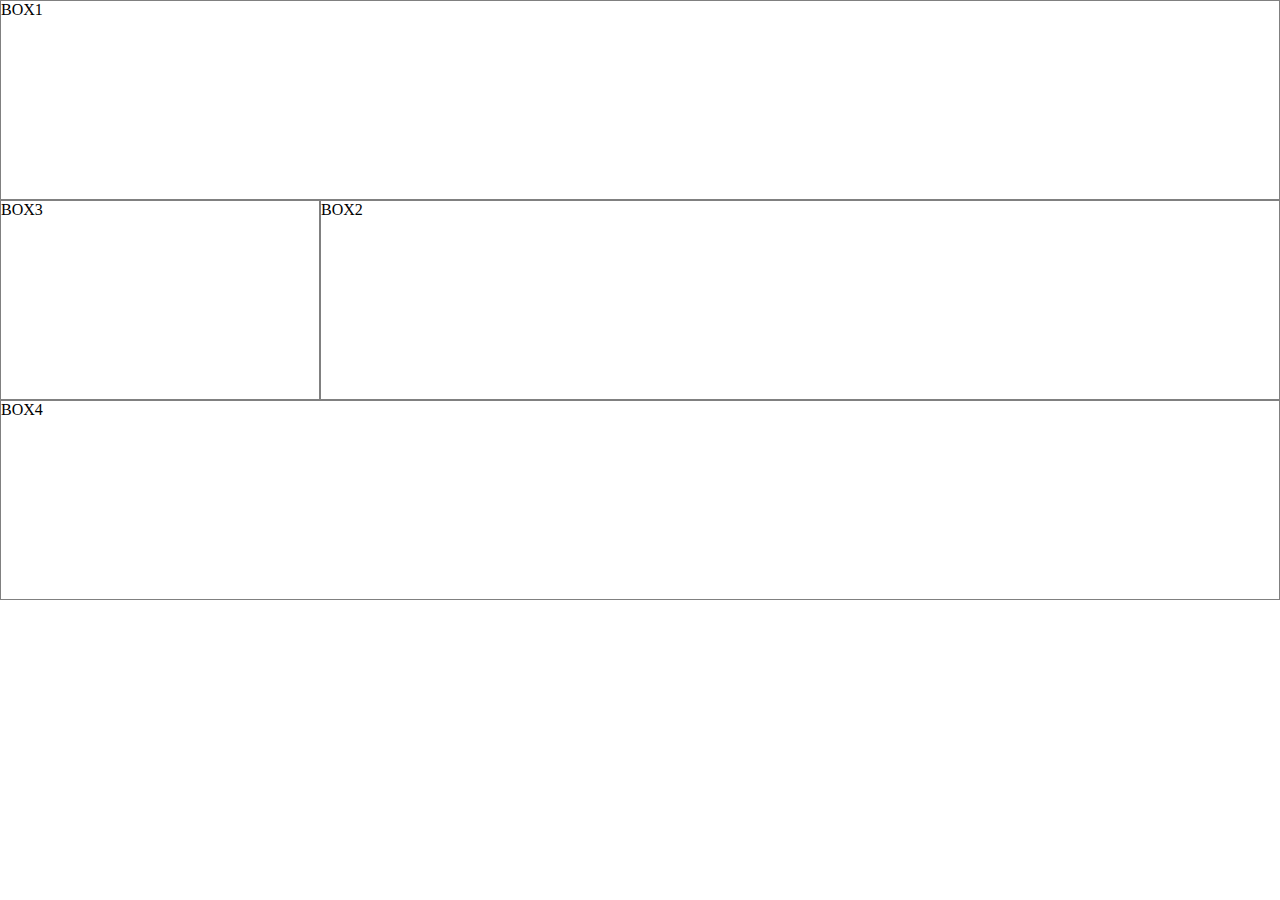
<file: 1.모던 웹 사이트 디자인의 정석/ch1/1-6/index.html>
<!DOCTYPE html>
<html lang="en">
  <head>
    <meta charset="UTF-8" />
    <meta http-equiv="X-UA-Compatible" content="IE=edge" />
    <meta name="viewport" content="width=device-width, initial-scale=1.0" />
    <title>예제</title>
    <style>
      html,
      body {
        margin: 0;
        padding: 0;
      }
      * {
        box-sizing: border-box;
      }
      .box1,
      .box2,
      .box3,
      .box4 {
        border: 1px solid gray;
        height: 200px;
      }
    </style>
    <link rel="stylesheet" href="style.css" />
  </head>
  <body>
    <div class="box1">BOX1</div>
    <div class="boxA">
      <div class="boxB">
        <div class="box2">BOX2</div>
        <div class="box3">BOX3</div>
      </div>
      <div class="box4">BOX4</div>
    </div>
  </body>
</html>
</file>
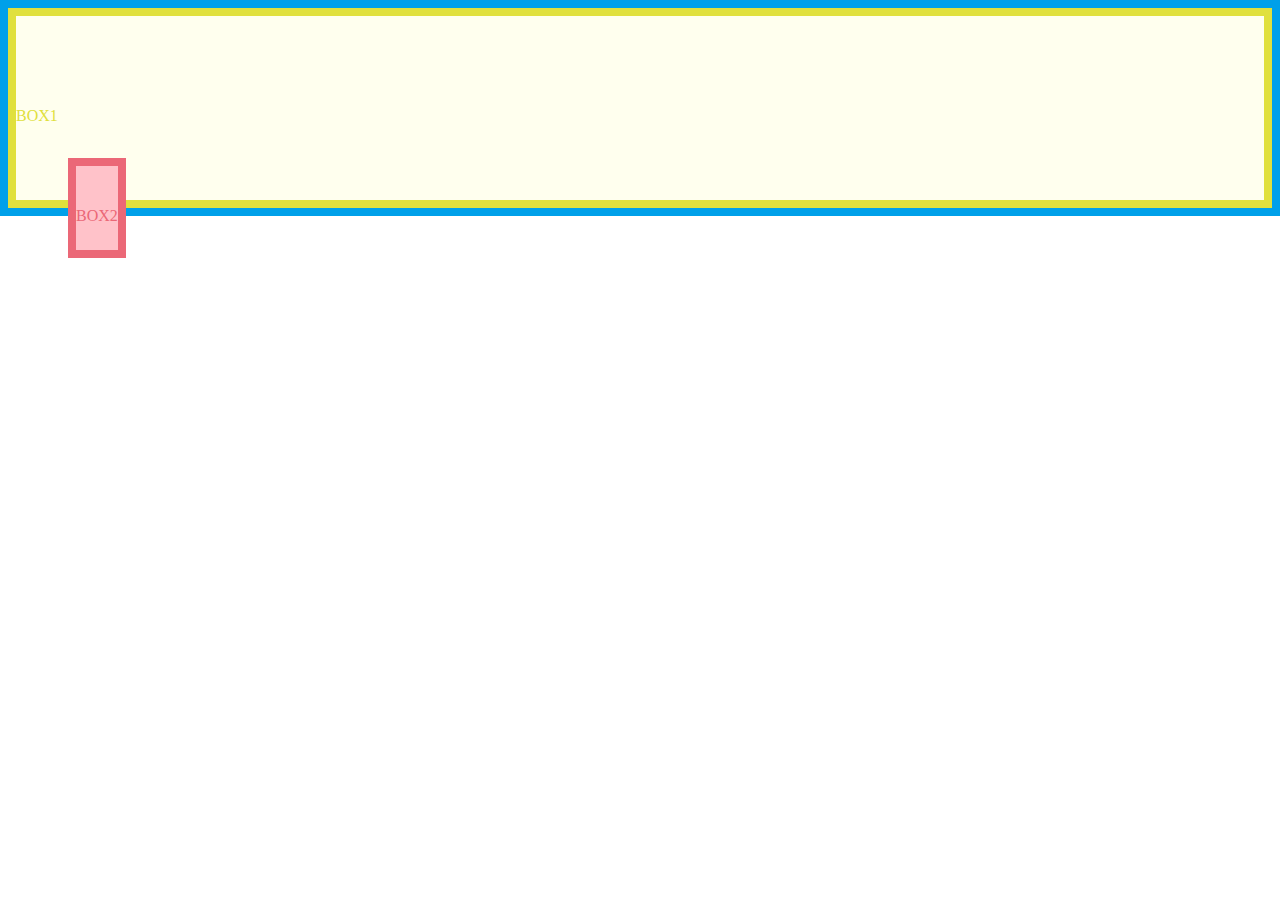
<file: 1.모던 웹 사이트 디자인의 정석/ch1/1-7/index.html>
<!DOCTYPE html>
<html lang="en">
  <head>
    <meta charset="UTF-8" />
    <meta http-equiv="X-UA-Compatible" content="IE=edge" />
    <meta name="viewport" content="width=device-width, initial-scale=1.0" />
    <title>예제</title>
    <style>
      html,
      body {
        margin: 0;
        padding: 0;
      }
      * {
        box-sizing: border-box;
      }
      .box1,
      .box2,
      .box3,
      .box4 {
        border: 1px solid gray;
        height: 200px;
      }
    </style>
    <link rel="stylesheet" href="style.css" />
  </head>
  <body>
    <div class="boxA">
      <div class="box1">BOX1</div>
      <div class="box2">BOX2</div>
    </div>
  </body>
</html>
</file>
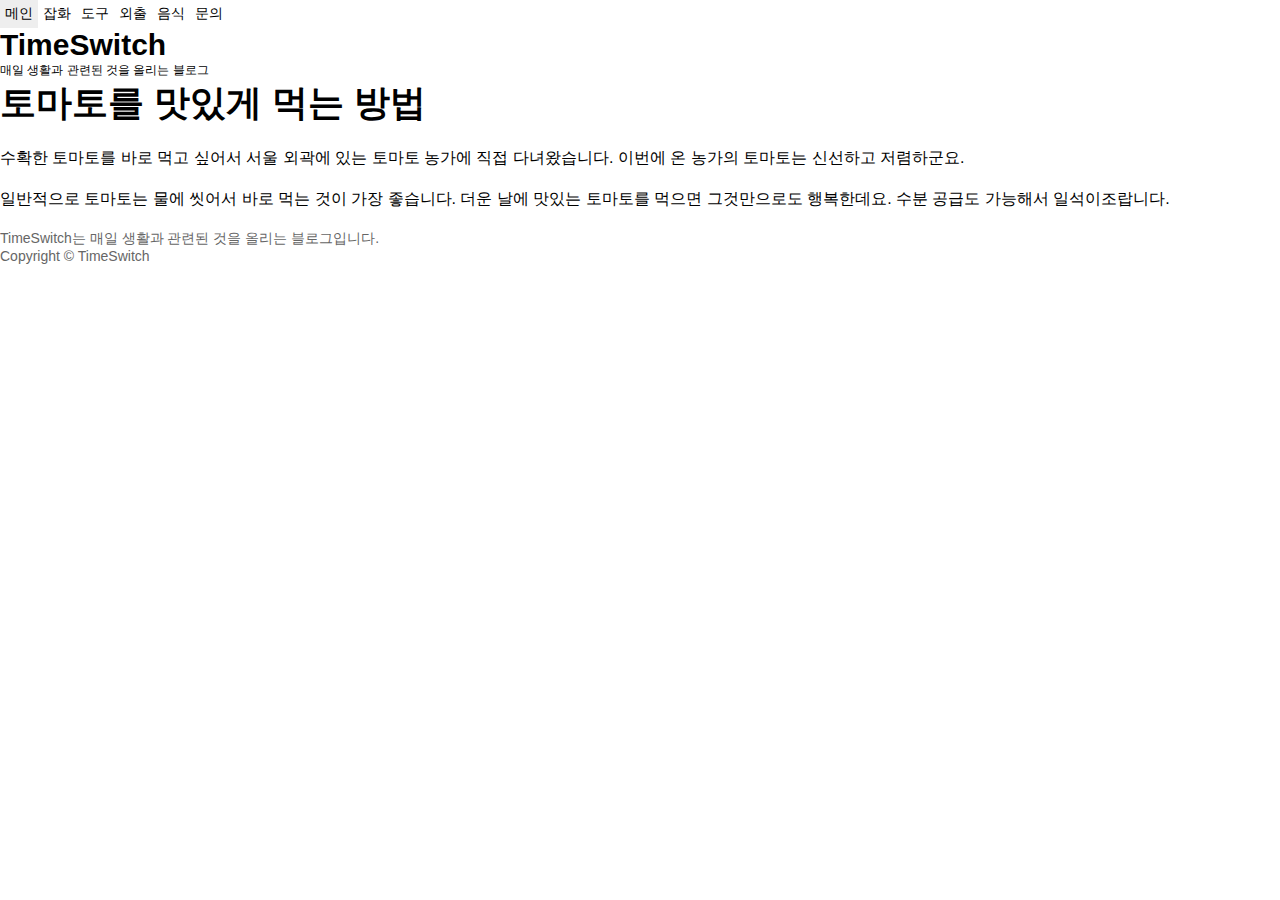
<file: 1.모던 웹 사이트 디자인의 정석/ch2/2-1/index.html>
<!DOCTYPE html>
<html lang="en">
  <head>
    <meta charset="UTF-8" />
    <meta http-equiv="X-UA-Compatible" content="IE=edge" />
    <meta name="viewport" content="width=device-width, initial-scale=1.0" />
    <title>페이지 타이틀</title>
    <style>
      html,
      body {
        margin: 0;
        padding: 0;
      }
      * {
        box-sizing: border-box;
      }
      .box1,
      .box2,
      .box3,
      .box4 {
        border: 1px solid gray;
        height: 200px;
      }
    </style>
    <link rel="stylesheet" href="style.css" />
  </head>
  <body>
    <div class="menu">
      <ul>
        <li><a href="#">메인</a></li>
        <li><a href="#">잡화</a></li>
        <li><a href="#">도구</a></li>
        <li><a href="#">외출</a></li>
        <li><a href="#">음식</a></li>
        <li><a href="#">문의</a></li>
      </ul>
    </div>
    <div class="site">
      <h1><a href="#">TimeSwitch</a></h1>
      <p>매일 생활과 관련된 것을 올리는 블로그</p>
    </div>
    <div class="story">
      <h1>토마토를 맛있게 먹는 방법</h1>
      <p>
        수확한 토마토를 바로 먹고 싶어서 서울 외곽에 있는 토마토 농가에 직접
        다녀왔습니다. 이번에 온 농가의 토마토는 신선하고 저렴하군요.
      </p>
      <p>
        일반적으로 토마토는 물에 씻어서 바로 먹는 것이 가장 좋습니다. 더운 날에
        맛있는 토마토를 먹으면 그것만으로도 행복한데요. 수분 공급도 가능해서
        일석이조랍니다.
      </p>
    </div>
    <div class="copyright">
      <p>TimeSwitch는 매일 생활과 관련된 것을 올리는 블로그입니다.</p>
      <p>Copyright &copy; TimeSwitch</p>
    </div>
  </body>
</html>
</file>
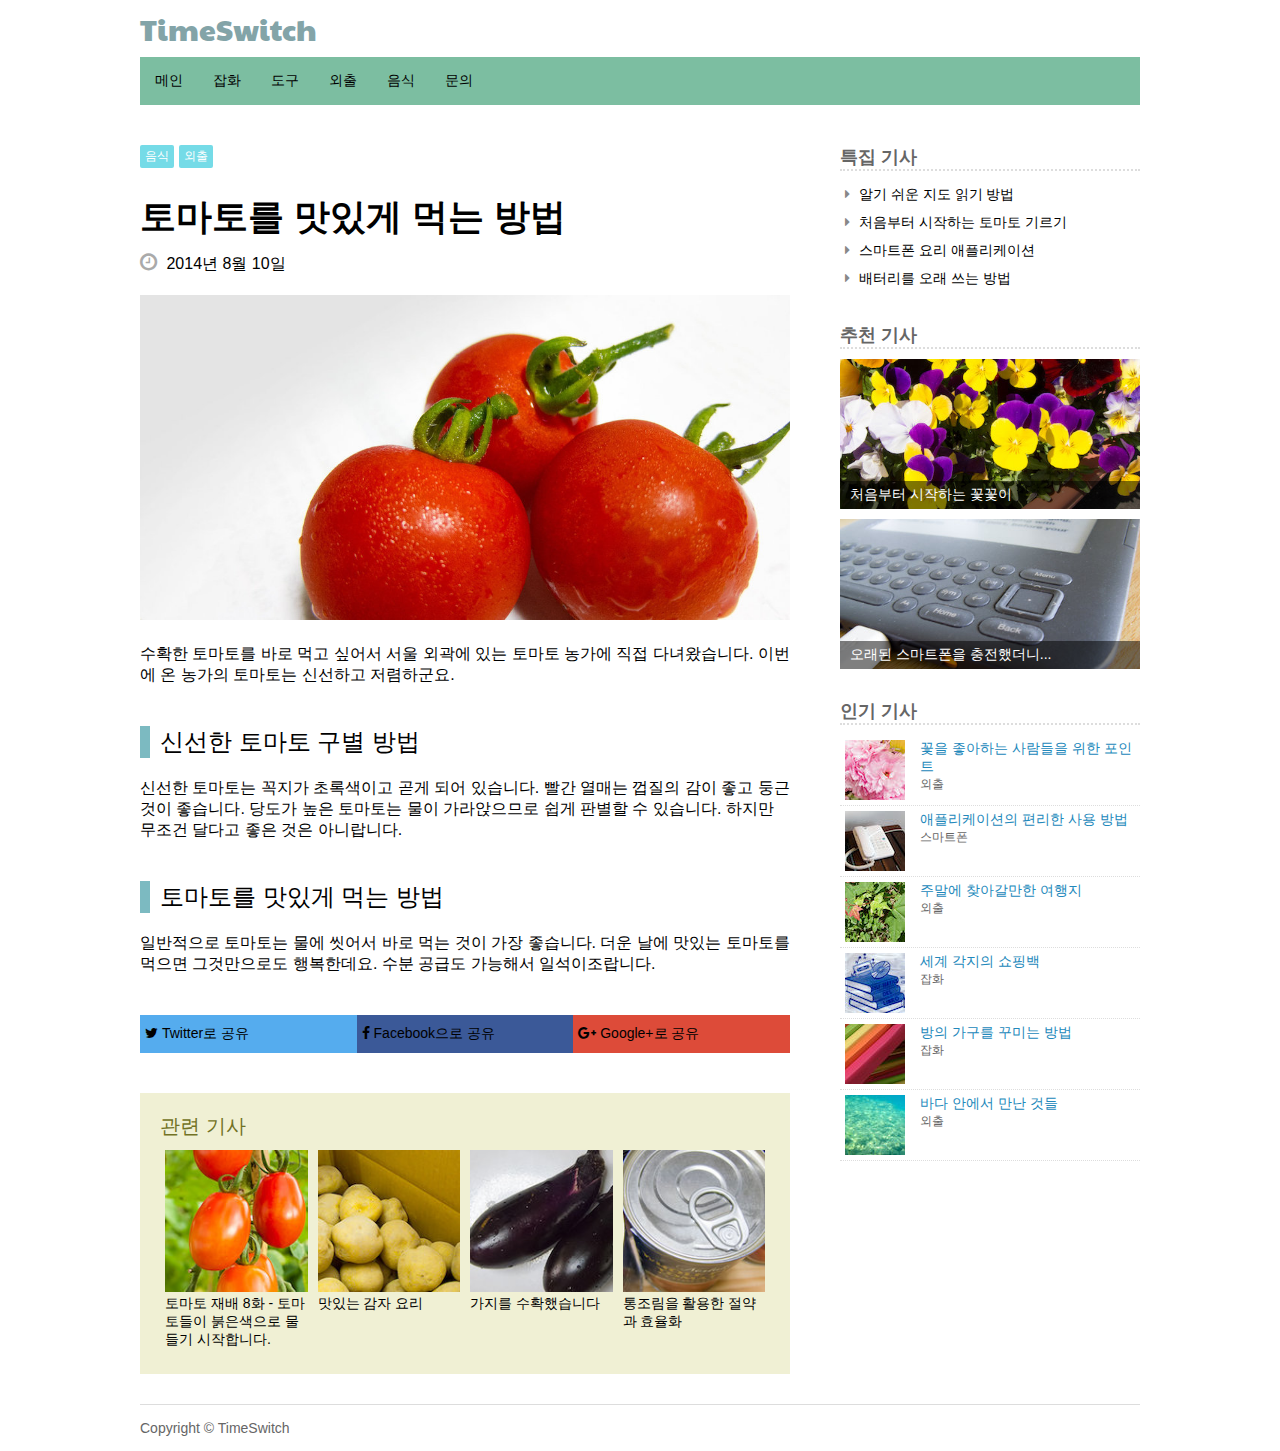
<file: 1.모던 웹 사이트 디자인의 정석/ch3/3-1/index.html>
<!DOCTYPE html>
<html lang="en">
  <head>
    <meta charset="UTF-8" />
    <meta http-equiv="X-UA-Compatible" content="IE=edge" />
    <meta name="viewport" content="width=device-width, initial-scale=1.0" />
    <title>페이지 타이틀</title>
    <style>
      html,
      body {
        margin: 0;
        padding: 0;
      }
      * {
        box-sizing: border-box;
      }
    </style>
    <link rel="stylesheet" href="https://cdnjs.cloudflare.com/ajax/libs/font-awesome/4.7.0/css/font-awesome.css" />
    <link href="https://fonts.googleapis.com/css2?family=Paytone+One" rel="stylesheet">
    <link rel="stylesheet" href="style.css" />
    <link rel="stylesheet" href="grid-guide.css" />
  </head>
  <body>
    <div class="box1">
      <div class="site">
        <h1><a href="#">TimeSwitch</a></h1>
      </div>
    </div>
    <div class="box2">
      <div class="box2-inner">
        <nav class="menu">
          <ul>
            <li><a href="#">메인</a></li>
            <li><a href="#">잡화</a></li>
            <li><a href="#">도구</a></li>
            <li><a href="#">외출</a></li>
            <li><a href="#">음식</a></li>
            <li><a href="#">문의</a></li>
          </ul>
        </nav>
      </div>
    </div>
    <div class="boxA">
      <div class="box3">
        <article class="story">
          <div class="story-cat">
            <ul>
              <li><a href="#">음식</a></li>
              <li><a href="#">외출</a></li>
            </ul>
          </div>
          <h1>토마토를 맛있게 먹는 방법</h1>
          <div class="storyinfo">
            <time datetime="2014-08-10">
              <i class="fa fa-clock-o"></i> 2014년 8월 10일
            </time>
          </div>
          <p><img src="img/tomato.jpg" alt="" /></p>
          <p>
            수확한 토마토를 바로 먹고 싶어서 서울 외곽에 있는 토마토 농가에 직접
            다녀왔습니다. 이번에 온 농가의 토마토는 신선하고 저렴하군요.
          </p>
          <h2>
            신선한 토마토 구별 방법
          </h2>
          <p>
            신선한 토마토는 꼭지가 초록색이고 곧게 되어 있습니다. 빨간 열매는 껍질의 감이 좋고 둥근 것이 좋습니다.
            당도가 높은 토마토는 물이 가라앉으므로 쉽게 판별할 수 있습니다. 하지만 무조건 달다고 좋은 것은 아니랍니다.
          </p>
          <h2>
            토마토를 맛있게 먹는 방법
          </h2>
          <p>
            일반적으로 토마토는 물에 씻어서 바로 먹는 것이 가장 좋습니다. 더운 날에
            맛있는 토마토를 먹으면 그것만으로도 행복한데요. 수분 공급도 가능해서
            일석이조랍니다.
          </p>

          <div class="share">
            <ul>
              <li>
                <a href="#" class="share-tw">
                  <i class="fa fa-twitter"></i>
                  <span>Twitter</span>로 공유
                </a>
              </li>
              <li>
                <a href="#" class="share-fb">
                  <i class="fa fa-facebook"></i>
                  <span>Facebook</span>으로 공유
                </a>
              </li>
              <li>
                <a href="#" class="share-gp">
                  <i class="fa fa-google-plus"></i>
                  <span>Google+</span>로 공유
                </a>
              </li>
            </ul>
          </div>
        </article>
        <aside class="relation">
          <h1>관련 기사</h1>
          <ul>
            <li>
              <a href="#">
                <img src="img/red-150x150.jpg" alt="" />
                <div class="text">
                  토마토 재배 8화 - 토마토들이 붉은색으로 물들기 시작합니다.
                </div>
              </a>
            </li>
            <li>
              <a href="#">
                <img src="img/potato-150x150.jpg" alt="" />
                <div class="text">
                  맛있는 감자 요리
                </div>
              </a>
            </li>
            <li>
              <a href="#">
                <img src="img/eggplant-150x150.jpg" alt="" />
                <div class="text">
                  가지를 수확했습니다
                </div>
              </a>
            </li>
            <li>
              <a href="#">
                <img src="img/can-150x150.jpg" alt="" />
                <div class="text">
                  통조림을 활용한 절약과 효율화
                </div>
              </a>
            </li>
          </ul>
        </aside>
      </div>
      <div class="box4">
        <div class="box4-1">
          <aside class="sidemenu">
            <h1>특집 기사</h1>
            <ul>
              <li><a href="#">
                <i class="fa fa-caret-right"></i>
                알기 쉬운 지도 읽기 방법
              </a></li>
              <li><a href="#">
                <i class="fa fa-caret-right"></i>
                처음부터 시작하는 토마토 기르기
              </a></li>
              <li><a href="#">
                <i class="fa fa-caret-right"></i>
                스마트폰 요리 애플리케이션
              </a></li>
              <li><a href="#">
                <i class="fa fa-caret-right"></i>
                배터리를 오래 쓰는 방법
              </a></li>
            </ul>
          </aside>
          <aside class="recommend">
            <h1>추천 기사</h1>
            <ul>
              <li><a href="#">
                <img src="img/flower.jpg" />
                <div class="text">
                  처음부터 시작하는 꽃꽃이
                </div>
              </a></li>
              <li><a href="#">
                <img src="img/old.jpg" />
                <div class="text">
                  오래된 스마트폰을 충전했더니...
                </div>
              </a></li>
            </ul>
          </aside>
        </div>
        <div class="box4-2">
          <aside class="popular">
            <h1>인기 기사</h1>
            <ul>
              <li>
                <a href="#">
                  <img src="img/flower-60x60.jpg" alt="" />
                  <div class="text">
                    꽃을 좋아하는 사람들을 위한 포인트
                    <span>외출</span>
                  </div>
                </a>
              </li>
              <li>
                <a href="#">
                  <img src="img/tel-60x60.jpg" alt="" />
                  <div class="text">
                    애플리케이션의 편리한 사용 방법
                    <span>스마트폰</span>
                  </div>
                </a>
              </li>
              <li>
                <a href="#">
                  <img src="img/green-60x60.jpg" alt="" />
                  <div class="text">
                    주말에 찾아갈만한 여행지
                    <span>외출</span>
                  </div>
                </a>
              </li>
              <li>
                <a href="#">
                  <img src="img/bag-60x60.jpg" alt="" />
                  <div class="text">
                    세계 각지의 쇼핑백
                    <span>잡화</span>
                  </div>
                </a>
              </li>
              <li>
                <a href="#">
                  <img src="img/color-60x60.jpg" alt="" />
                  <div class="text">
                    방의 가구를 꾸미는 방법
                    <span>잡화</span>
                  </div>
                </a>
              </li>
              <li>
                <a href="#">
                  <img src="img/sea-60x60.jpg" alt="" />
                  <div class="text">
                    바다 안에서 만난 것들
                    <span>외출</span>
                  </div>
                </a>
              </li>
            </ul>
          </aside>
        </div>
      </div>
    </div>
    <div class="box5">
      <div class="box5-inner">
        <div class="copyright">
          <p>Copyright &copy; TimeSwitch</p>
        </div>
      </div>
    </div>
  </body>
</html>
</file>
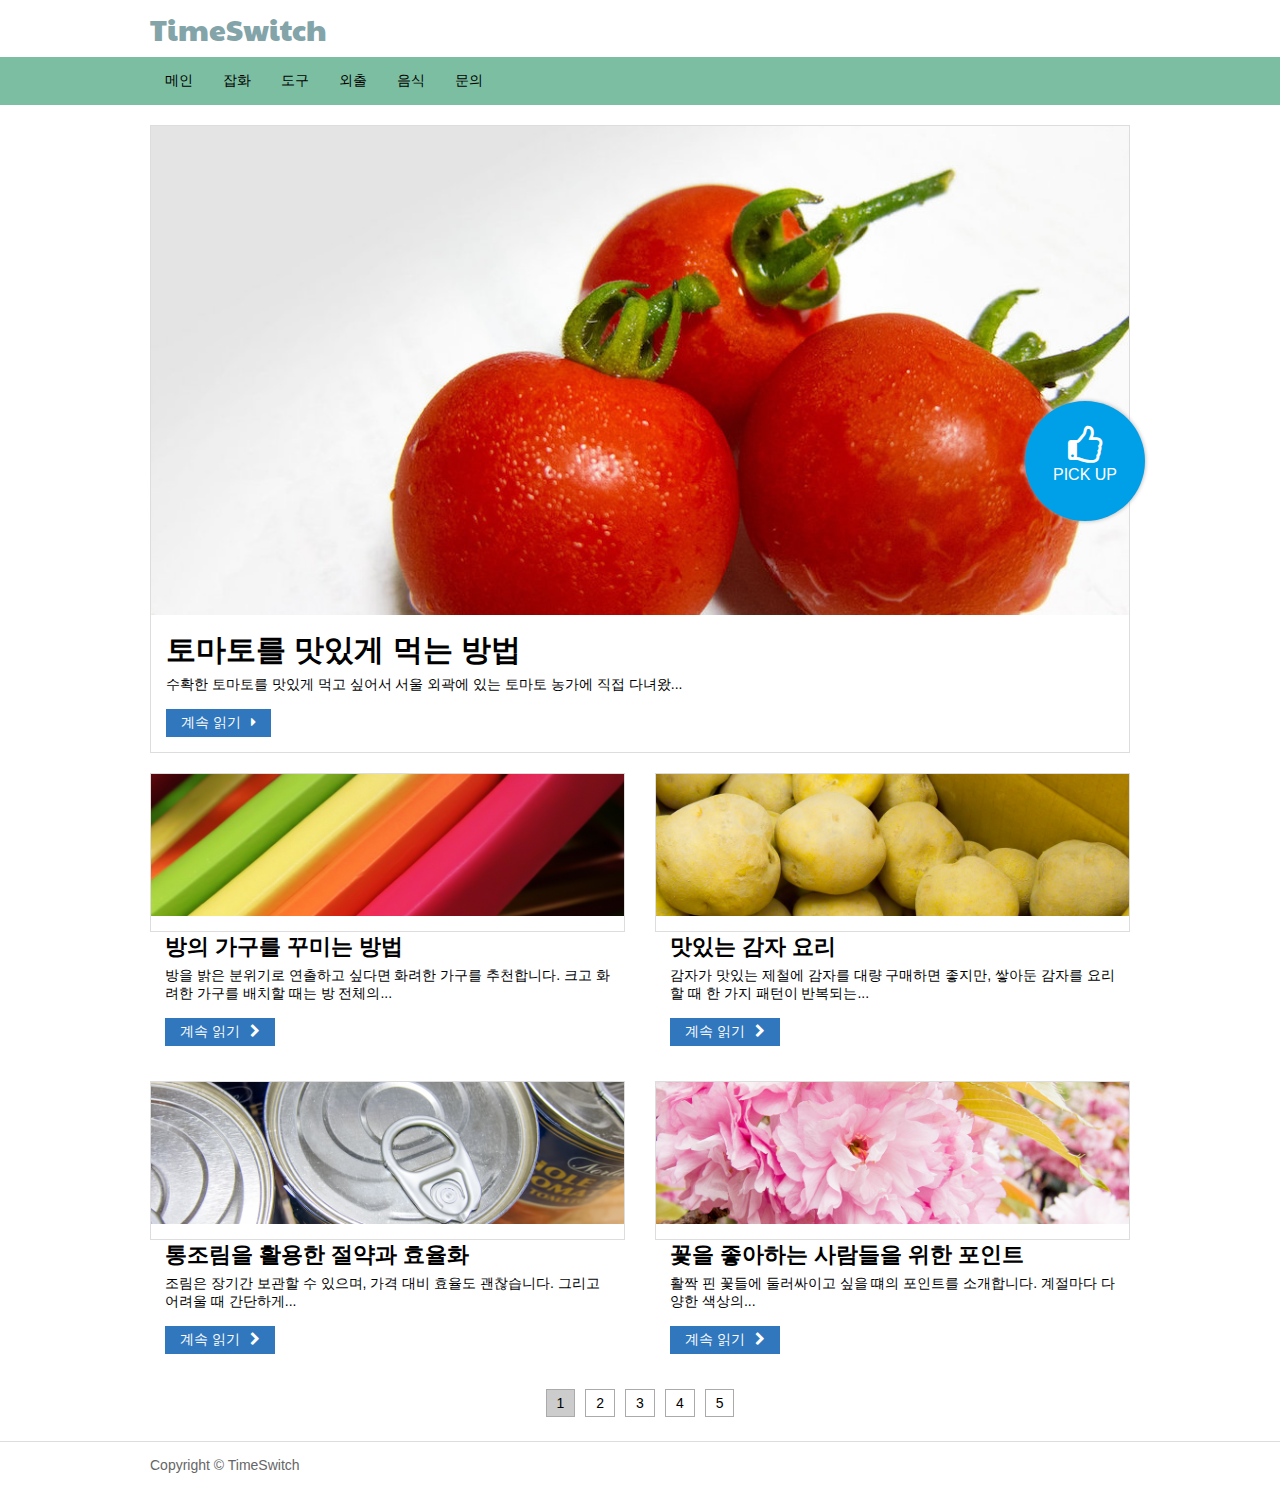
<file: 1.모던 웹 사이트 디자인의 정석/ch4/4-1/top.html>
<!DOCTYPE html>
<html lang="en">
  <head>
    <meta charset="UTF-8" />
    <meta http-equiv="X-UA-Compatible" content="IE=edge" />
    <meta name="viewport" content="width=device-width, initial-scale=1.0" />
    <title>페이지 타이틀</title>
    <style>
      html,
      body {
        margin: 0;
        padding: 0;
      }
      * {
        box-sizing: border-box;
      }
    </style>
    <link rel="stylesheet" href="https://cdnjs.cloudflare.com/ajax/libs/font-awesome/4.7.0/css/font-awesome.css" />
    <link href="https://fonts.googleapis.com/css2?family=Paytone+One" rel="stylesheet">
    <link rel="stylesheet" href="style.css" />
    <link rel="stylesheet" href="grid-guide.css" />
  </head>
  <body class="top">
    <div class="box1">
      <div class="site">
        <h1><a href="#">TimeSwitch</a></h1>
      </div>
    </div>
    <div class="box2">
      <div class="box2-inner">
        <nav class="menu">
          <ul>
            <li><a href="#">메인</a></li>
            <li><a href="#">잡화</a></li>
            <li><a href="#">도구</a></li>
            <li><a href="#">외출</a></li>
            <li><a href="#">음식</a></li>
            <li><a href="#">문의</a></li>
          </ul>
        </nav>
      </div>
    </div>
    <div class="boxA">
      <article class="summary pickup">
        <a href="#">
          <div class="badge">
            <i class="fa fa-thumbs-o-up"></i>PICK UP
          </div>
          <img src="img/tomato.jpg" alt="" />
          <h1>토마토를 맛있게 먹는 방법</h1>
          <p>수확한 토마토를 맛있게 먹고 싶어서 서울 외곽에 있는 토마토 농가에 직접 다녀왔...</p>
          <p class="more">계속 읽기<i class="fa fa-caret-right"></i></p>
        </a>
      </article>
      <div class="boxA-1">
        <article class="summary">
          <a href="#">
            <img src="img/color-top.jpg" alt="">
          </a>
          <h1>방의 가구를 꾸미는 방법</h1>
          <p>방을 밝은 분위기로 연출하고 싶다면 화려한 가구를 추천합니다. 크고 화려한 가구를 배치할 때는 방 전체의...</p>
          <p class="more">계속 읽기<i class="fa fa-chevron-right"></i></p>
        </article>
        <article class="summary">
          <a href="#">
            <img src="img/potato-top.jpg" alt="">
          </a>
          <h1>맛있는 감자 요리</h1>
          <p>감자가 맛있는 제철에 감자를 대량 구매하면 좋지만, 쌓아둔 감자를 요리할 때 한 가지 패턴이 반복되는...</p>
          <p class="more">계속 읽기<i class="fa fa-chevron-right"></i></p>
        </article>
        <article class="summary">
          <a href="#">
            <img src="img/can-top.jpg" alt="">
          </a>
          <h1>통조림을 활용한 절약과 효율화</h1>
          <p>조림은 장기간 보관할 수 있으며, 가격 대비 효율도 괜찮습니다. 그리고 어려울 때 간단하게...</p>
          <p class="more">계속 읽기<i class="fa fa-chevron-right"></i></p>
        </article>
        <article class="summary">
          <a href="#">
            <img src="img/flower-top.jpg" alt="">
          </a>
          <h1>꽃을 좋아하는 사람들을 위한 포인트</h1>
          <p>활짝 핀 꽃들에 둘러싸이고 싶을 떄의 포인트를 소개합니다. 계절마다 다양한 색상의...</p>
          <p class="more">계속 읽기<i class="fa fa-chevron-right"></i></p>
        </article>
      </div>
      <div class="pagination">
        <ul>
          <li><a href="#" class="active">1</a></li>
          <li><a href="#">2</a></li>
          <li><a href="#">3</a></li>
          <li><a href="#">4</a></li>
          <li><a href="#">5</a></li>
        </ul>
      </div>
    </div>
    <div class="box5">
      <div class="box5-inner">
        <div class="copyright">
          <p>Copyright &copy; TimeSwitch</p>
        </div>
      </div>
    </div>
  </body>
</html>
</file>
<file: 1.모던 웹 사이트 디자인의 정석/ch1/1-6/style.css>
/* 1.6.1 */
/* @media (min-width: 786px) {
  .boxA:after {
    content: "";
    display: block;
    clear: both;
  }

  .box2 {
    float: left;
    width: 70%;
  }

  .box3 {
    float: left;
    width: 30%;
  }
} */

/* 1.6.2 */
/* @media (min-width: 768px) {
  .boxA:after {
    content: "";
    display: block;
    clear: both;
  }

  .boxB {
    float: left;
    width: 80%;
  }

  .boxB:after {
    content: "";
    display: block;
    clear: both;
  }

  .box4 {
    float: left;
    width: 20%;
  }

  .box2 {
    float: right;
    width: 75%;
  }

  .box3 {
    float: left;
    width: 25%;
  }
} */

/* 1.6.3 */
/* .boxA:after {
  content: "";
  display: block;
  clear: both;
}

.boxB:after {
  content: "";
  display: block;
  clear: both;
}

.box2 {
  float: right;
  width: 75%;
}

.box3 {
  float: left;
  width: 25%;
} */
/* 
@media (min-width: 768px) {
  .boxA:after {
    content: "";
    display: block;
    clear: both;
  }

  .boxB {
    float: left;
    width: 80%;
  }

  .box4 {
    float: left;
    width: 20%;
    height: 400px;
  }

  .box2,
  .box3 {
    height: 400px;
  }
}

@media (min-width: 600px) {
  .boxB:after {
    content: "";
    display: block;
    clear: both;
  }

  .box2 {
    float: right;
    width: 75%;
  }

  .box3 {
    float: left;
    width: 25%;
  }
}

@media (min-width: 600px) and (max-width: 767px) {
} */

.boxA:after {
  content: "";
  display: block;
  clear: both;
}

.boxB {
  float: left;
  width: 100%;
}

.box4 {
  float: left;
  width: 100%;
}

.boxB:after {
  content: "";
  display: block;
  clear: both;
}

.box2 {
  float: right;
  width: 75%;
}

.box3 {
  float: left;
  width: 25%;
}
</file>
<file: 1.모던 웹 사이트 디자인의 정석/ch1/1-7/style.css>
.boxA {
  border: solid 8px #00a0e9;
  background-color: #a0e0fe;
  color: #00a0e9;
}

.boxA .box1 {
  border: solid 8px #e0e03d;
  background-color: #ffffee;
  color: #e0e03d;
  height: 200px;
  line-height: 200px;
}

.boxA .box2 {
  border: solid 8px #eb6877;
  background-color: #ffc2c9;
  color: #eb6877;
  height: 100px;
  line-height: 100px;
}

.boxA {
  position: relative;
}

.box2 {
  position: absolute;
  top: 150px;
  left: 60px;
}
</file>
<file: 1.모던 웹 사이트 디자인의 정석/ch2/2-1/style.css>
@charset "UTF-8";

body {
  font-family: "맑은 고딕", "Apple SSD Gothic  Neo", sans-serif;
}

.menu ul {
  margin: 0;
  padding: 0;
  list-style: none;
}

.menu li a {
  display: block;
  padding: 5px;
  color: #000000;
  font-size: 14px;
  text-decoration: none;
}

.menu li a:hover {
  background-color: #eeeeee;
}

.menu ul:after {
  content: "";
  display: block;
  clear: both;
}

.menu li {
  float: left;
  width: auto;
}

.site h1 a {
  color: #000000;
  text-decoration: none;
}

.site h1 {
  margin: 0;
  font-size: 30px;
}

.site p {
  margin: 0;
  font-size: 12px;
}

.story h1 {
  margin-top: 0;
  margin-bottom: 20px;
  font-size: 36px;
}

.story p {
  margin-top: 0;
  margin-bottom: 20px;
}

.copyright p {
  margin: 0;
  color: #666666;
  font-size: 14px;
}
</file>
<file: 1.모던 웹 사이트 디자인의 정석/ch3/3-1/style.css>
@charset "UTF-8";

body {
  font-family: "맑은 고딕", "Apple SSD Gothic  Neo", sans-serif;
}

.site h1 a {
  color: #83a4a8;
  text-decoration: none;
}

.site h1 {
  margin: 0;
  font-size: 30px;
  font-family: 'Paytone One', sans-serif;
  font-weight: normal;
}

.story h1 {
  margin-top: 0;
  margin-bottom: 20px;
  font-size: 36px;
}

.story img {
  max-width: 100%;
  height: auto;
}

.story h2 {
  margin-top: 40px;
  padding-left: 10px;
  border-left: solid 10px #7cbac1;
  font-weight: normal;
}

.storyinfo {
  margin-top: -10px;
  margin-bottom: 20px;
}

.storyinfo i {
  margin-right: 5px;
  color: #aaaaaa;
  font-size: 20px;
}

.share {
  margin-top: 40px;
}

.share ul {
  margin: 0;
  padding: 0;
  list-style: none;
}

.share li a {
  display: block;
  padding: 10px 5px;
  color: #000000;
  font-size: 14px;
  text-decoration: none;
}

.share li a:hover {
  opacity: 0.8;
}

.share ul:after {
  content: "";
  display: block;
  clear: both;
}

.share li {
  float: left;
  width: 33.3333%;
}

.share-tw {
  background-color: #55acee;
}

.share-fb {
  background-color: #3b5998;
}

.share-gp {
  background-color: #dd4b39;
}

.relation {
  margin-top: 40px;
  padding: 20px;
  background-color: #f0f0d4;
}

.relation h1 {
  margin-top: 0;
  margin-bottom: 5px;
  color: #727224;
  font-size: 20px;
  font-weight: normal;
}

.relation ul {
  margin: 0;
  padding: 0;
  list-style: none;
}

.relation li a {
  display: block;
  padding: 5px;
  color: #000000;
  font-size: 14px;
  text-decoration: none;
}

.relation li a:hover {
  text-decoration: underline;
}

.relation ul:after {
  content: "";
  display: block;
  clear: both;
}

.relation li {
  float: left;
  width: 25%;
}

.relation img {
  max-width: 100%;
  height: auto;
  border: none;
}

.menu ul {
  margin: 0;
  padding: 0;
  list-style: none;
}

.menu li a {
  display: block;
  padding: 15px;
  color: #000000;
  font-size: 14px;
  text-decoration: none;
}

.menu li a:hover {
  background-color: #75dbe7;
}

.menu ul:after {
  content: "";
  display: block;
  clear: both;
}

.menu li {
  float: left;
  width: auto;
}

.story p {
  margin-top: 0;
  margin-bottom: 20px;
}

.story-cat {
  margin-bottom: 25px;
}

.story-cat ul {
  margin: 0;
  padding: 0;
  list-style: none;
}

.story-cat li a {
  display: block;
  margin-right: 5px;
  padding: 3px 5px;
  border-radius: 2px;
  background-color: #75dbe7;
  color: #ffffff;
  font-size: 12px;
  text-decoration: none;
}

.story-cat li a:hover {
  background-color: #94ecf6;
}

.story-cat ul:after {
  content: "";
  display: block;
  clear: both;
}

.story-cat li {
  float: left;
  width: auto;
}

.sidemenu {
  margin-bottom: 30px;
}

.sidemenu ul {
  margin: 0;
  padding: 0;
  list-style: none;
}

.sidemenu li a {
  display: block;
  padding: 5px;
  color: #000000;
  font-size: 14px;
  text-decoration: none;
}

.sidemenu li a:hover {
  background-color: #eeeeee;
}

.sidemenu h1 {
  margin-top: 0;
  margin-bottom: 10px;
  border-bottom: dotted 2px #dddddd;
  color: #666666;
  font-size: 18px;
}

.sidemenu i {
  margin-right: 5px;
  color: #888888;
}

.recommend {
  margin-bottom: 30px;
}

.recommend ul {
  margin: 0;
  padding: 0;
  list-style: none;
}

.recommend li a {
  display: block;
  margin-bottom: 10px;
  padding: 0;
  color: #000000;
  font-size: 14px;
  text-decoration: none;
}

.recommend li a:hover {
  background-color: #eeeeee;
  opacity: 0.8;
}

.recommend h1 {
  margin-top: 0;
  margin-bottom: 10px;
  border-bottom: dotted 2px #dddddd;
  color: #666666;
  font-size: 18px;
}

.recommend img {
  width: 100%;
  height: auto;
  border: none;
  vertical-align: bottom;
}

.recommend a {
  position: relative;
}

.recommend .text {
  position: absolute;
  padding: 5px 10px;
  background-color: rgba(0, 0, 0, 0.5);
  color: #ffffff;
  bottom: 0;
  left: 0;
  width: 100%;
}

.popular ul {
  margin: 0;
  padding: 0;
  list-style: none;
}

.popular li a {
  display: block;
  padding: 5px;
  border-bottom: dotted 1px #dddddd;
  color: #2288bb;
  font-size: 14px;
  text-decoration: none;
}

.popular li a:hover {
  background-color: #eeeeee;
}

.popular h1 {
  margin-top: 0;
  margin-bottom: 10px;
  border-bottom: dotted 2px #dddddd;
  color: #666666;
  font-size: 18px;
}

.popular li a img {
  border: none;
}

.popular a::after {
  content: "";
  display: block;
  clear: both;
}

.popular img {
  float: left;
  width: 60px;
}

.popular .text {
  float: none;
  width: auto;
  margin-left: 60px;
  padding-left: 15px;
}

.popular .text span {
  display: block;
  color: #666666;
  font-size: 12px;
}

.copyright p {
  margin: 0;
  color: #666666;
  font-size: 14px;
}

@media (max-width: 599px) {
  .menu li a {
    padding: 10px 3px;
    font-size: 11px;
  }

  .site h1 {
    font-size: 20px;
  }

  .story h1 {
    font-size: 26px;
  }

  .share span {
    display: inline-block;
    text-indent: -9999px;
  }
}

@media (min-width: 600px) and (max-width: 767px) {

}

@media (min-width: 768px) {
  
}

@media (min-width: 1040px) {
  
}
</file>
<file: 1.모던 웹 사이트 디자인의 정석/ch3/3-1/grid-guide.css>
.box1 {
  padding-top: 8px;
  padding-bottom: 8px;
}

.box2 {
  background-color: #7cbea1;
}

.box3 {
  padding-top: 40px;
  padding-bottom: 30px;
}

.box4 {
  padding-top: 40px;
  padding-bottom: 30px;
}

.box5 {
  padding-top: 15px;
  padding-bottom: 15px;
}

.box5 {
  border-top: solid 1px #dddddd;
}

@media (min-width: 768px) {
  .box3 {
    float: left;
    width: 70%;
    padding-right: 50px;
  }
  
  .box4 {
    float: left;
    width: 30%;
    height: auto;
  }
  
  .boxA:after {
    content: "";
    display: block;
    clear: both;
  }
}

@media (max-width: 599px) {
  .box1 {
    padding-top: 4px;
    padding-bottom: 4px;
  }

  .box3 {
    padding-top: 25px;
  }
}

@media (min-width: 600px) and (max-width: 767px) {
  .box4-1 {
    float: left;
    width: 50%;
    padding-right: 20px;
  }

  .box4-2 {
    float: left;
    width: 50%;
    padding-left: 20px;
  }
  
  .box4:after {
    content: "";
    display: block;
    clear: both;
  }
}

@media (min-width: 768px) {
  
}

@media (min-width: 1040px) {
  .box1, .box2, .boxA, .box5 {
    width: 1000px;
    margin: 0 auto;
  }
}
</file>
<file: 1.모던 웹 사이트 디자인의 정석/ch4/4-1/style.css>
@charset "UTF-8";

body {
  font-family: "맑은 고딕", "Apple SSD Gothic  Neo", sans-serif;
}

.site h1 a {
  color: #83a4a8;
  text-decoration: none;
}

.site h1 {
  margin: 0;
  font-size: 30px;
  font-family: 'Paytone One', sans-serif;
  font-weight: normal;
}

.story h1 {
  margin-top: 0;
  margin-bottom: 20px;
  font-size: 36px;
}

.story img {
  max-width: 100%;
  height: auto;
}

.story h2 {
  margin-top: 40px;
  padding-left: 10px;
  border-left: solid 10px #7cbac1;
  font-weight: normal;
}

.storyinfo {
  margin-top: -10px;
  margin-bottom: 20px;
}

.storyinfo i {
  margin-right: 5px;
  color: #aaaaaa;
  font-size: 20px;
}

.share {
  margin-top: 40px;
}

.share ul {
  margin: 0;
  padding: 0;
  list-style: none;
}

.share li a {
  display: block;
  padding: 10px 5px;
  color: #000000;
  font-size: 14px;
  text-decoration: none;
}

.share li a:hover {
  opacity: 0.8;
}

.share ul:after {
  content: "";
  display: block;
  clear: both;
}

.share li {
  float: left;
  width: 33.3333%;
}

.share-tw {
  background-color: #55acee;
}

.share-fb {
  background-color: #3b5998;
}

.share-gp {
  background-color: #dd4b39;
}

.relation {
  margin-top: 40px;
  padding: 20px;
  background-color: #f0f0d4;
}

.relation h1 {
  margin-top: 0;
  margin-bottom: 5px;
  color: #727224;
  font-size: 20px;
  font-weight: normal;
}

.relation ul {
  margin: 0;
  padding: 0;
  list-style: none;
}

.relation li a {
  display: block;
  padding: 5px;
  color: #000000;
  font-size: 14px;
  text-decoration: none;
}

.relation li a:hover {
  text-decoration: underline;
}

.relation ul:after {
  content: "";
  display: block;
  clear: both;
}

.relation li {
  float: left;
  width: 25%;
}

.relation img {
  max-width: 100%;
  height: auto;
  border: none;
}

.menu ul {
  margin: 0;
  padding: 0;
  list-style: none;
}

.menu li a {
  display: block;
  padding: 15px;
  color: #000000;
  font-size: 14px;
  text-decoration: none;
}

.menu li a:hover {
  background-color: #75dbe7;
}

.menu ul:after {
  content: "";
  display: block;
  clear: both;
}

.menu li {
  float: left;
  width: auto;
}

.story p {
  margin-top: 0;
  margin-bottom: 20px;
}

.story-cat {
  margin-bottom: 25px;
}

.story-cat ul {
  margin: 0;
  padding: 0;
  list-style: none;
}

.story-cat li a {
  display: block;
  margin-right: 5px;
  padding: 3px 5px;
  border-radius: 2px;
  background-color: #75dbe7;
  color: #ffffff;
  font-size: 12px;
  text-decoration: none;
}

.story-cat li a:hover {
  background-color: #94ecf6;
}

.story-cat ul:after {
  content: "";
  display: block;
  clear: both;
}

.story-cat li {
  float: left;
  width: auto;
}

.sidemenu {
  margin-bottom: 30px;
}

.sidemenu ul {
  margin: 0;
  padding: 0;
  list-style: none;
}

.sidemenu li a {
  display: block;
  padding: 5px;
  color: #000000;
  font-size: 14px;
  text-decoration: none;
}

.sidemenu li a:hover {
  background-color: #eeeeee;
}

.sidemenu h1 {
  margin-top: 0;
  margin-bottom: 10px;
  border-bottom: dotted 2px #dddddd;
  color: #666666;
  font-size: 18px;
}

.sidemenu i {
  margin-right: 5px;
  color: #888888;
}

.recommend {
  margin-bottom: 30px;
}

.recommend ul {
  margin: 0;
  padding: 0;
  list-style: none;
}

.recommend li a {
  display: block;
  margin-bottom: 10px;
  padding: 0;
  color: #000000;
  font-size: 14px;
  text-decoration: none;
}

.recommend li a:hover {
  background-color: #eeeeee;
  opacity: 0.8;
}

.recommend h1 {
  margin-top: 0;
  margin-bottom: 10px;
  border-bottom: dotted 2px #dddddd;
  color: #666666;
  font-size: 18px;
}

.recommend img {
  width: 100%;
  height: auto;
  border: none;
  vertical-align: bottom;
}

.recommend a {
  position: relative;
}

.recommend .text {
  position: absolute;
  padding: 5px 10px;
  background-color: rgba(0, 0, 0, 0.5);
  color: #ffffff;
  bottom: 0;
  left: 0;
  width: 100%;
}

.popular ul {
  margin: 0;
  padding: 0;
  list-style: none;
}

.popular li a {
  display: block;
  padding: 5px;
  border-bottom: dotted 1px #dddddd;
  color: #2288bb;
  font-size: 14px;
  text-decoration: none;
}

.popular li a:hover {
  background-color: #eeeeee;
}

.popular h1 {
  margin-top: 0;
  margin-bottom: 10px;
  border-bottom: dotted 2px #dddddd;
  color: #666666;
  font-size: 18px;
}

.popular li a img {
  border: none;
}

.popular a::after {
  content: "";
  display: block;
  clear: both;
}

.popular img {
  float: left;
  width: 60px;
}

.popular .text {
  float: none;
  width: auto;
  margin-left: 60px;
  padding-left: 15px;
}

.popular .text span {
  display: block;
  color: #666666;
  font-size: 12px;
}

.summary {
  margin-bottom: 20px;
}

.summary h1 {
  margin-top: 0;
  margin-bottom: 5px;
  margin-left: 15px;
  margin-right: 15px;
  font-size: 22px;
}

.summary p {
  margin-top: 0;
  margin-bottom: 15px;
  margin-left: 15px;
  margin-right: 15px;
  font-size: 14px;
}

.more {
  display: inline-block;
  padding: 5px 15px;
  background-color: #3077be;
  color: #ffffff;
}

.more i {
  margin-left: 10px;
}

.summary a {
  display: block;
  border: 1px solid #dddddd;
  color: #000000;
  text-decoration: none;
}

.summary a:hover {
  box-shadow: 0 0 10px #dddddd;
}

.summary img {
  max-width: 100%;
  height: auto;
  border: none;
  margin-bottom: 15px;
  vertical-align: bottom;
}

.pagination {
  text-align: center;
}

.pagination ul {
  display: inline-block;
  margin: 0;
  padding: 0;
  list-style: none;
}

.pagination ul:after {
  content: "";
  display: block;
  clear:both;
}

.pagination li {
  float: left;
  width: auto;
}

.pagination li a {
  display: block;
  margin-left: 5px;
  margin-right: 5px;
  padding: 5px 10px;
  border: 1px solid #aaaaaa;
  color: #000000;
  font-size: 14px;
  text-decoration: none;
}

.pagination li a.active {
  background-color: #cccccc;
}

.pagination li a:hover {
  background-color: #eeeeee;
}

.copyright p {
  margin: 0;
  color: #666666;
  font-size: 14px;
}

.badge {
  width: 120px;
  height: 120px;
  padding-top: 25px;
  border-radius: 60px;
  background-color: #00a0e9;;
  color: #ffffff;
  text-align: center;
  box-shadow: 0 0 4px #aaaaaa;
}

.badge i {
  display: block;
  font-size: 40px;
}

.pickup {
  position: relative;
}

.badge {
  position: absolute;
  top: 44%;
  right: -15px;
}

@media (max-width: 599px) {
  .menu li a {
    padding: 10px 3px;
    font-size: 11px;
  }

  .site h1 {
    font-size: 20px;
  }

  .story h1 {
    font-size: 26px;
  }

  .share span {
    display: inline-block;
    text-indent: -9999px;
  }

  .relation {
    padding: 10px;
  }

  .relation li {
    width: 50%;
  }

  .relation li:nth-child(3) {
    clear: both;
  }

  .badge {
    transform: scale(0.5);
    transform-origin: right top;
    top: -8px;
    right: 10px;
  }
}

@media (min-width: 600px) {
  .boxA-1:after {
    content: "";
    display: block;
    clear: both;
  }

  .boxA-1 .summary {
    float: left;
    width: 50%;
  }

  .boxA-1 .summary:nth-child(odd) {
    padding-right: 15px;
    clear: both;
  }

  .boxA-1 .summary:nth-child(even) {
    padding-left: 15px;
  }
}

@media (min-width: 600px) and (max-width: 767px) {
  .badge {
    top: 30%;
    right: 15px;
  }
}

@media (min-width: 768px) {
  .pickup h1 {
    font-size: 30px;
  }
}

@media (min-width: 1040px) {
  
}
</file>
<file: 1.모던 웹 사이트 디자인의 정석/ch4/4-1/grid-guide.css>
.box1 {
  padding-top: 8px;
  padding-bottom: 8px;
}

.box2 {
  background-color: #7cbea1;
}

.box3 {
  padding-top: 40px;
  padding-bottom: 30px;
}

.box4 {
  padding-top: 40px;
  padding-bottom: 30px;
}

.box5 {
  padding-top: 15px;
  padding-bottom: 15px;
}

.box5 {
  border-top: solid 1px #dddddd;
}

.top .boxA {
  padding-top: 20px;
  padding-bottom: 20px;
}

.box1, .boxA, .box2-inner, .box5-inner {
  padding-left: 10px;
  padding-right: 10px;
}

@media (min-width: 768px) {
  .box3 {
    float: left;
    width: 70%;
    padding-right: 50px;
  }
  
  .box4 {
    float: left;
    width: 30%;
    height: auto;
  }
  
  .boxA:after {
    content: "";
    display: block;
    clear: both;
  }
}

@media (max-width: 599px) {
  .box1 {
    padding-top: 4px;
    padding-bottom: 4px;
  }

  .box3 {
    padding-top: 25px;
  }
}

@media (min-width: 600px) and (max-width: 767px) {
  .box4-1 {
    float: left;
    width: 50%;
    padding-right: 20px;
  }

  .box4-2 {
    float: left;
    width: 50%;
    padding-left: 20px;
  }
  
  .box4:after {
    content: "";
    display: block;
    clear: both;
  }
}

@media (min-width: 768px) {
  
}

@media (min-width: 1040px) {
  .box1, .boxA, .box2-inner, .box5-inner {
    width: 1000px;
    margin: 0 auto;
  }
}
</file>
